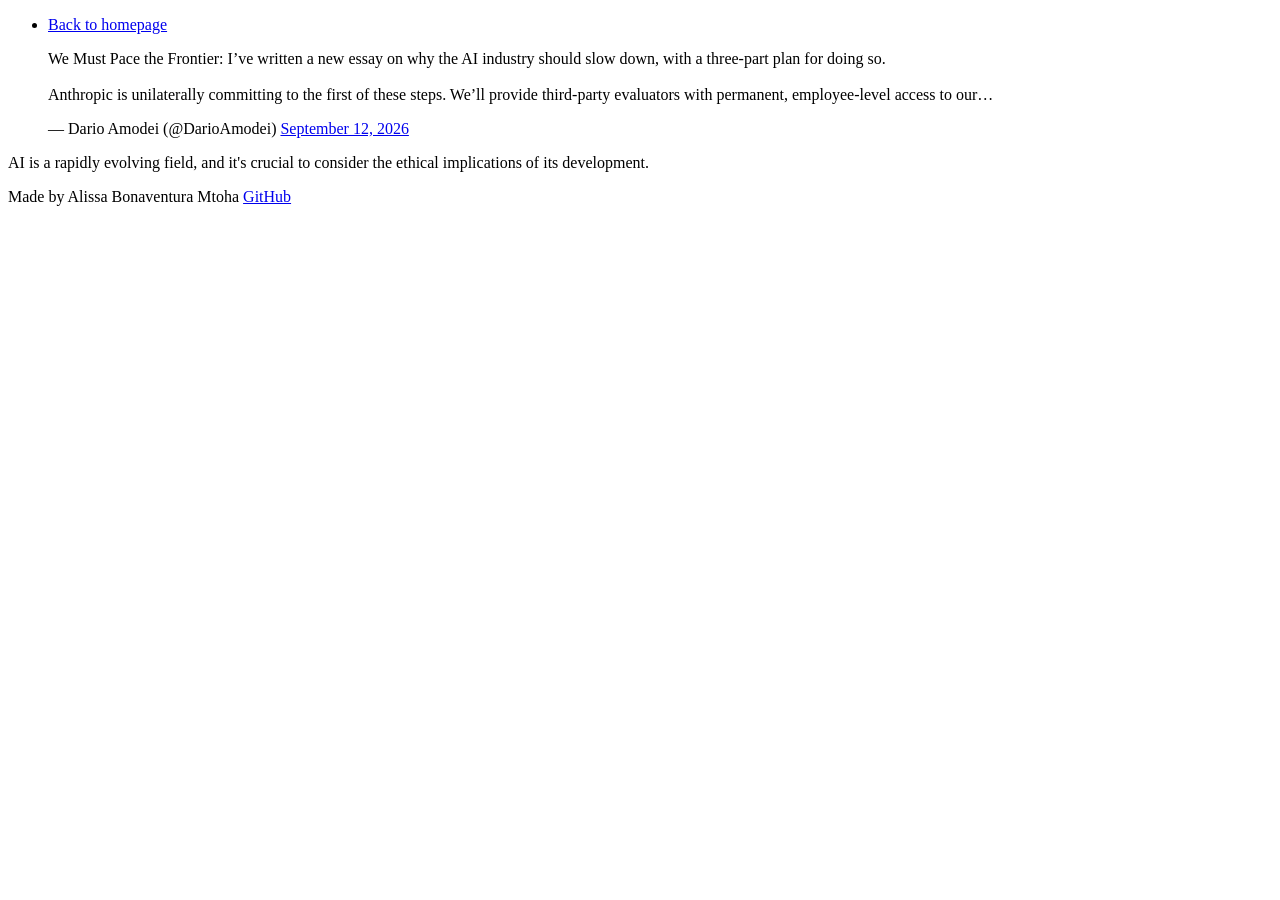
<file: html_basic/tweets.html>
<!DOCTYPE html>
<html lang="en">
<head>
<title>My Tweets</title>
<meta charset="UTF-8">
</head>
<body>
 
    <header>
        <ul>
          <li><a href="index.html">Back to homepage</a></li>
        </ul>
    </header>

    <main>
        <article>
            <blockquote class="twitter-tweet">
                <p lang="en" dir="ltr">
                We Must Pace the Frontier: I’ve written a new essay on why the AI industry should slow down, with a three-part plan for doing so.<br><br>
                Anthropic is unilaterally committing to the first of these steps. We’ll provide third-party evaluators with permanent, employee-level access to our…</p>
                        &mdash; Dario Amodei (@DarioAmodei)
                        <a href="https://x.com/DarioAmodei/status/2098773920774074715?ref_src=twsrc%5Etfw">September 12, 2026
                        </a>
                </blockquote>

                <script async src="https://platform.x.com/widgets.js"></script>

        </article>

        <aside>
            <p> 
             AI is a rapidly evolving field, and it's crucial to consider the ethical implications of its development.
            </p>
        </aside>
    </main>

    <footer>
        <p>Made by Alissa Bonaventura Mtoha <a href="https://github.com/alissabonaventura">GitHub</a></p>
    </footer>

</body>
</html>
</file>
